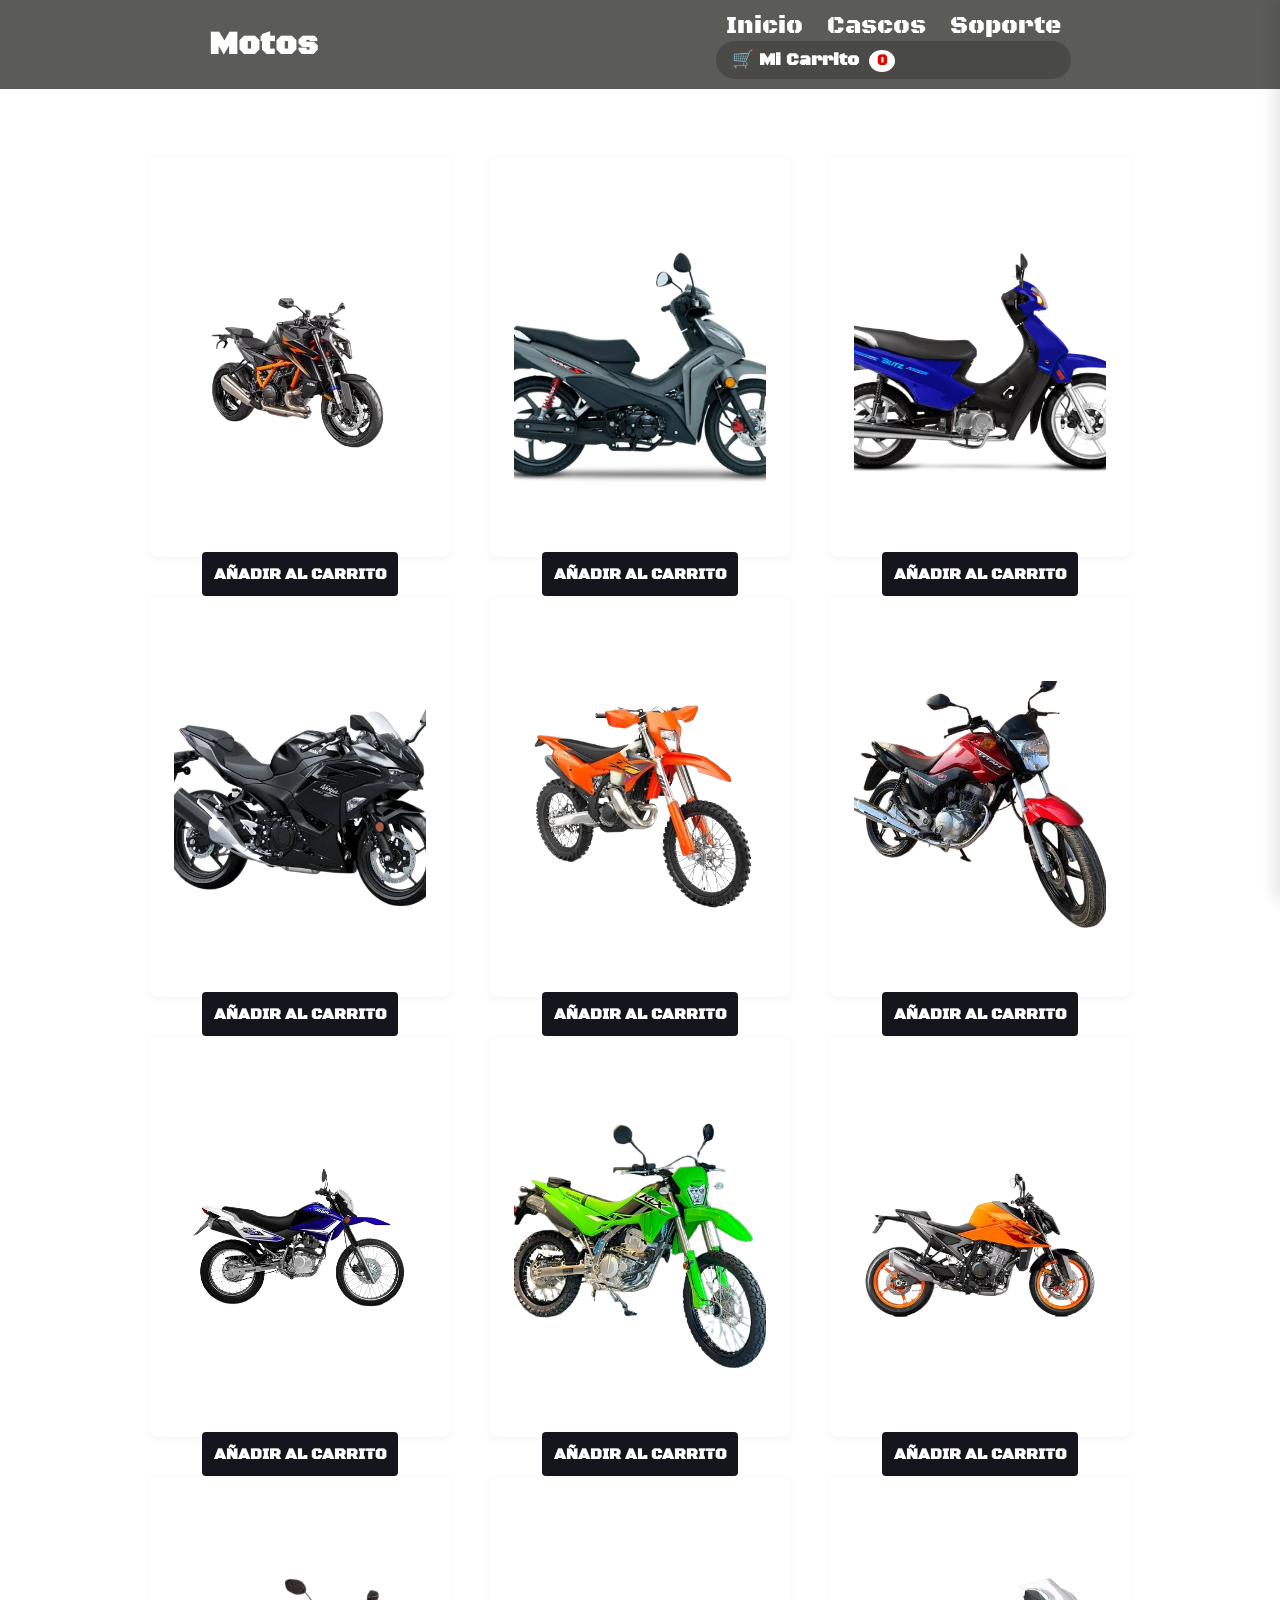
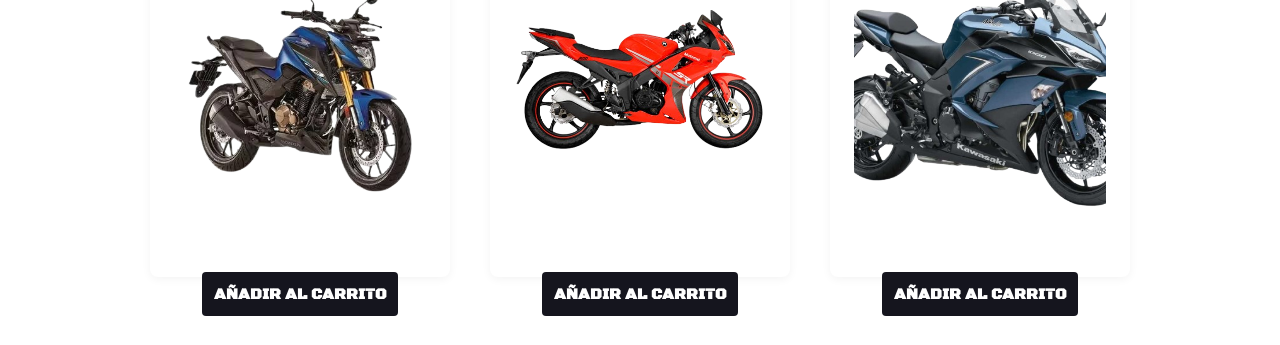
<file: index.html>
<!DOCTYPE html>
<html lang="es">
<head>
    <meta charset="UTF-8">
    <meta name="viewport" content="width=device-width, initial-scale=1.0">
    <title>Document</title>
    <link rel="stylesheet" href="estilos.css">
</head>
<body>
    <header>
        <h1>Motos </h1>
        <nav>
            <a href="index.html">Inicio</a>
            <a href="contacto.html">Cascos</a>
            <a href="soporte.html">Soporte</a>
        <div id="cart-icon">
            🛒 Mi Carrito <span id="cart-count">0</span>
        </div>
        </nav>
    </header>
    <main>
        
            <div class="card">
                <div class="card-titulo">
                    <h1>KTM </h1>
                </div>
                <div class="card-img">
                    <img src="spr-duk-removebg-preview.png" alt="">
                </div>
                <div class="card-info">
                    <p>Super Duke 1390</p>
                    <p>$43.000.000</p>
                <button class="add-to-cart" data-id="1" data-name="SUPER DUKE" data-price="43000000">Añadir al carrito</button>
                </div>
            </div>
            <div class="card">
                <div class="card-titulo">
                    <h1>Honda</h1>
                </div>
                <div class="card-img">
                    <img src="honda-wave-110-plata.webp" alt="">
                </div>
                <div class="card-info">
                    <p>wave 110</p>
                    <p>$4.490.000</p>
                <button class="add-to-cart" data-id="2" data-name="WAVE" data-price="4490000">Añadir al carrito</button>
                </div>
            </div>
            <div class="card">
                <div class="card-titulo"></div>
                    <h1>Motomel</h1>
                <div class="card-img">
                    <img src="blitz.webp" alt="">
                </div>
                <div class="card-info">
                    <p>Blitz 110</p>
                    <p>$1.890.000</p>
                    <button class="add-to-cart" data-id="3" data-name="BLITZ" data-price="1890000">Añadir al carrito</button>
                </div>
            </div>
            <div class="card">
                <div class="card-titulo">
                    <h1>Kawasaki</h1>
                </div>
                <div class="card-img">
                    <img src="kawasaki-removebg-preview.png" alt="">
                </div>
                <div class="card-info">
                    <p>Ninja h2r</p>
                    <p>$22.000.000</p>
                <button class="add-to-cart" data-id="4" data-name="NINJA" data-price="22000000">Añadir al carrito</button>    
                </div>
            </div>
            
        </div> 
            <div class="card">
                <div class="card-titulo">
                    <h1>KTM </h1>
                </div>
                <div class="card-img">
                    <img src="xc-w_150-removebg-preview.png" alt="">
                </div>
                <div class="card-info">
                    <p>XC-W 150</p>
                    <p>$15.000.000</p>
                    <button class="add-to-cart" data-id="5" data-name="XC-W" data-price="15000000">Añadir al carrito</button>
                </div>
            </div>
            <div class="card">
                <div class="card-titulo">
                    <h1>Honda</h1>
                </div>
                <div class="card-img">
                    <img src="cg_150-removebg-preview.png" alt="">
                </div>
                <div class="card-info">
                    <p>CG 150/Modelo 2021</p>
                    <p>$6.500.000</p>
                    <button class="add-to-cart" data-id="6" data-name="CG 150" data-price="6500000">Añadir al carrito</button>
                </div>
            </div>
            <div class="card">
                <div class="card-titulo"></div>
                    <h1>Motomel</h1>
                <div class="card-img">
                    <img src="skua-removebg-preview.png" alt="">
                </div>
                <div class="card-info">
                    <p>CX-150</p>
                    <p>$5.450.000</p>
                    <button class="add-to-cart" data-id="7" data-name="CX-150" data-price="5450000">Añadir al carrito</button>
                </div>
            </div>
            <div class="card">
                <div class="card-titulo">
                    <h1>Kawasaki</h1>
                </div>
                <div class="card-img">
                    <img src="klx150-removebg-preview.png" alt="">
                </div>
                <div class="card-info">
                    <p>Klx 150</p>
                    <p>$13.500.000</p>
                    <button class="add-to-cart" data-id="8" data-name="KLX 150" data-price="13500000">Añadir al carrito</button>
                </div>
            </div>
            
        </div> 
        <div class="card">
                <div class="card-titulo">
                    <h1>KTM </h1>
                </div>
                <div class="card-img">
                    <img src="ktm_290-removebg-preview.png" alt="">
                </div>
                <div class="card-info">
                    <p>Duke 290</p>
                    <p>$10.000.000</p>
                    <button class="add-to-cart" data-id="9" data-name="DUKE 290" data-price="10000000">Añadir al carrito</button>
                </div>
            </div>
            <div class="card">
                <div class="card-titulo">
                    <h1>Honda</h1>
                </div>
                <div class="card-img">
                    <img src="cb_200-removebg-preview.png" alt="">
                </div>
                <div class="card-info">
                    <p>CB 200</p>
                    <p>$4.550.000</p>
                    <button class="add-to-cart" data-id="10" data-name="CB 200" data-price="4550000">Añadir al carrito</button>
                </div>
            </div>
            <div class="card">
                <div class="card-titulo"></div>
                    <h1>Motomel</h1>
                <div class="card-img">
                    <img src="sr200-removebg-preview.png" alt="">
                </div>
                <div class="card-info">
                    <p>SR 200</p>
                    <p>$5.000.000</p>
                    <button class="add-to-cart" data-id="11" data-name="SR 200" data-price="5000000">Añadir al carrito</button>
                </div>
            </div>
            <div class="card">
                <div class="card-titulo">
                    <h1>Kawasaki</h1>
                </div>
                <div class="card-img">
                    <img src="Kawasaki-Z1000-SX-2019-removebg-preview.png" alt="">
                </div>
                <div class="card-info">
                    <p>z1000</p>
                    <p>$35.000.000</p>
                    <button class="add-to-cart" data-id="12" data-name="z1000" data-price="35000000">Añadir al carrito</button>
                </div>
            </div>
            
        </div> 
        <!-- Sidebar del carrito -->
        <aside id="carrito" class="oculto">
            <div class="carrito-header">
                <h2>Tu Carrito</h2>
                <button id="cerrar-carrito">✕</button>
            </div>
            <ul id="lista-carrito">
                <!-- Los items se renderizan acá por JS -->
            </ul>
            <div class="carrito-footer">
                <p>Total: $<span id="total-precio">00.000.000</span></p>
                <button id="checkout">Finalizar Compra</button>
            </div>
        </aside>
        
    </main>
    <script src="main.js"></script>
</body>
</html>
</file>
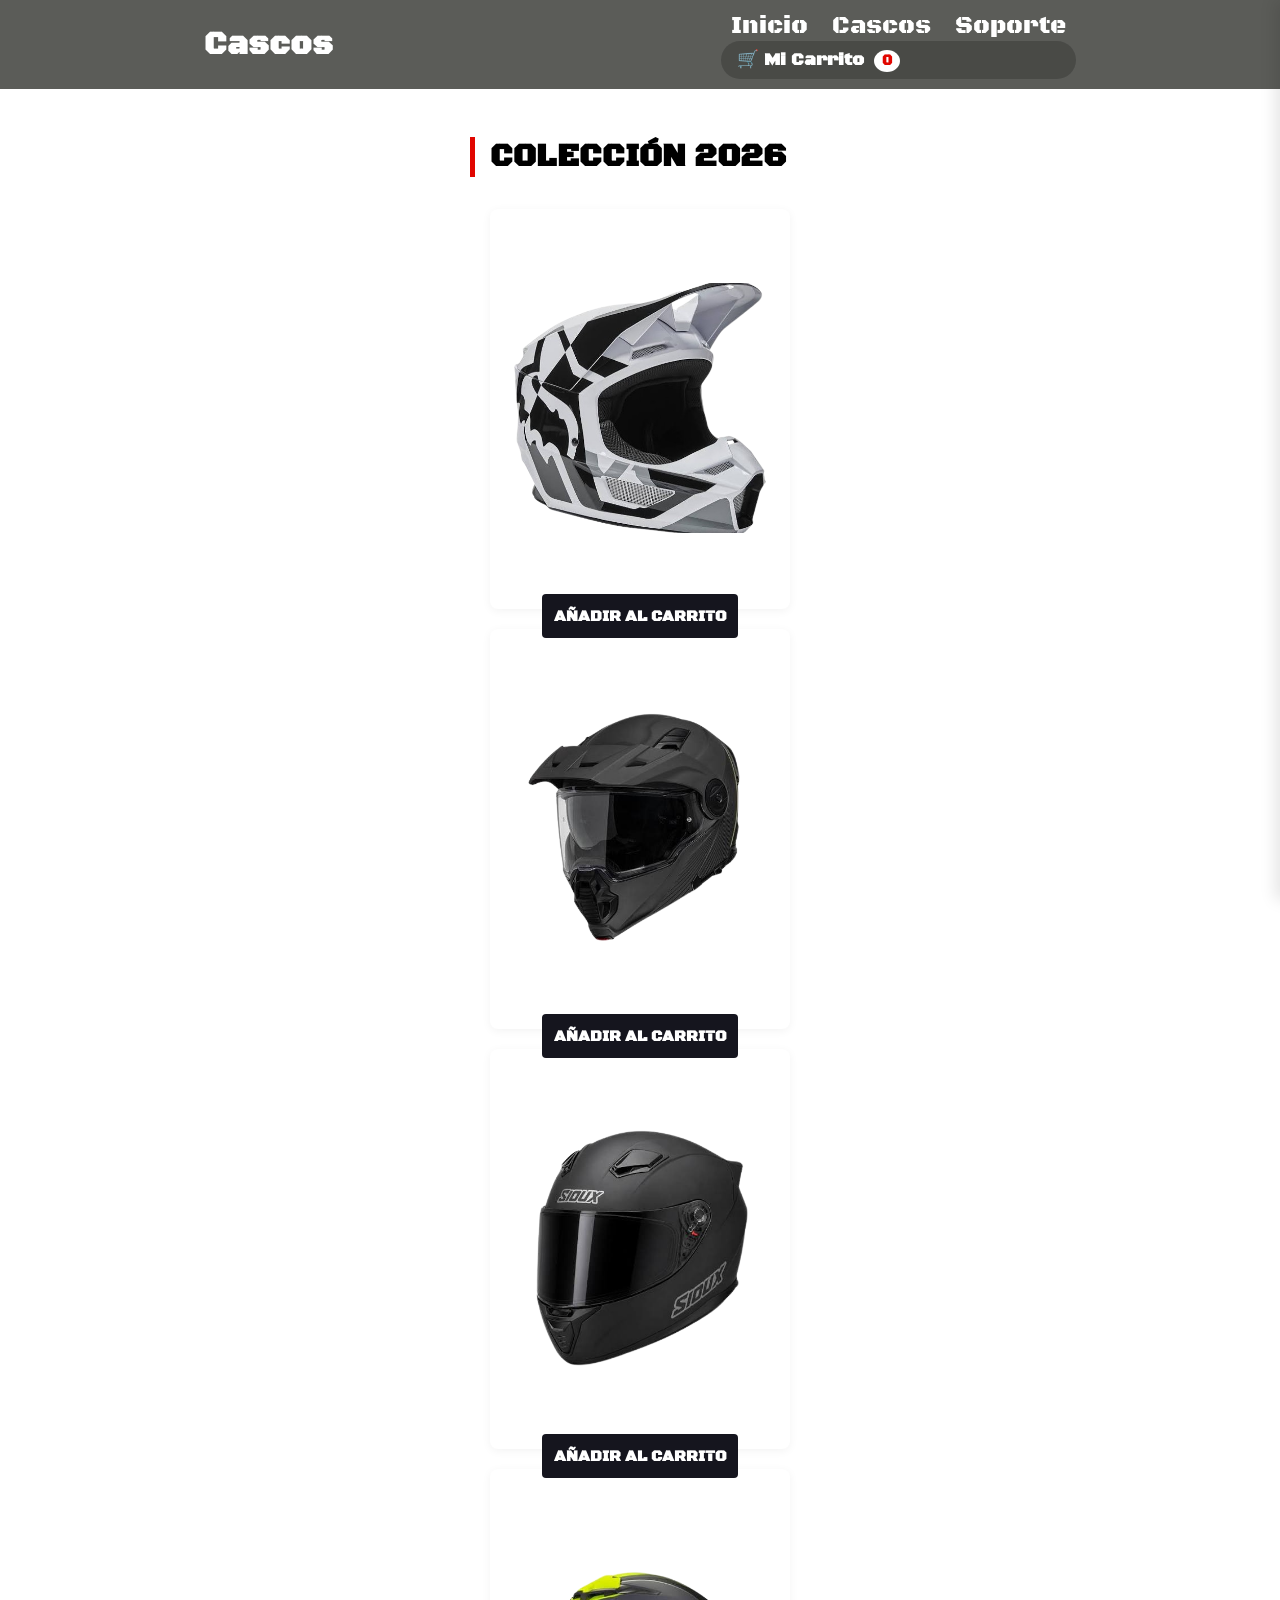
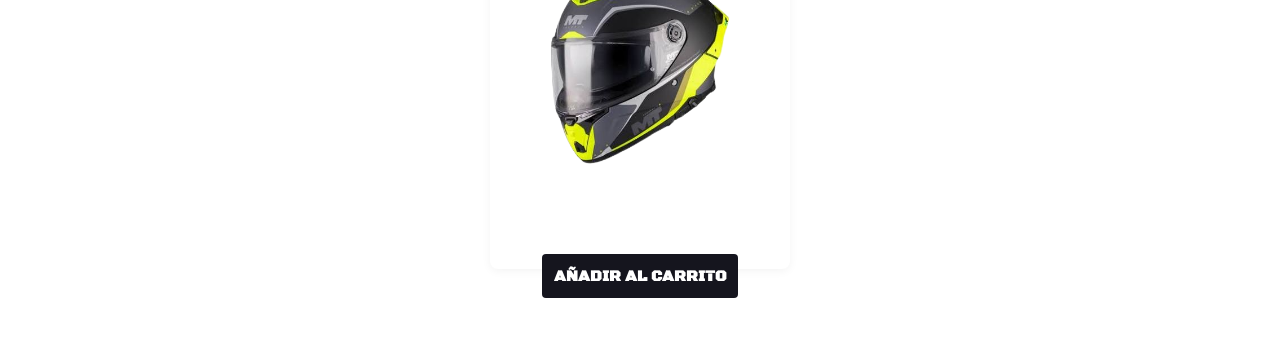
<file: contacto.html>
<!DOCTYPE html>
<html lang="es">
<head>
    <meta charset="UTF-8">
    <meta name="viewport" content="width=device-width, initial-scale=1.0">
    <title>Document</title>
    <link rel="stylesheet" href="estilos.css">
</head>
<body>
    <header>
        <h1>Cascos</h1>
        <nav>
            <a href="index.html">Inicio</a>
            <a href="contacto.html">Cascos</a>
            <a href="soporte.html">Soporte</a>
            <div id="cart-icon">
            🛒 Mi Carrito <span id="cart-count">0</span>
        </div>
        </nav>
    </header>
    <main>
        <section id="productos">
            <h2>Colección 2026</h2>
        <div class="card">
                <div class="card-titulo">
                    <h1>KTM </h1>
                </div>
                <div class="card-img">
                    <img src="CASCO4-removebg-preview.png" alt="">
                </div>
                <div class="card-info">
                    <p>Casco FOX</p>
                    <p>$45.000</p>
                    <button class="add-to-cart" data-id="1" data-name="Campera Red Bull" data-price="120">Añadir al carrito</button>
                </div>
            </div>
            <div class="card">
                <div class="card-titulo">
                    <h1>Honda</h1>
                </div>
                <div class="card-img">
                    <img src="CASCO3-removebg-preview.png" alt="">
                </div>
                <div class="card-info">
                    <p>Casco IXS</p>
                    <p>$35.000</p>
                    <button class="add-to-cart" data-id="2" data-name="Campera Red Bull" data-price="120">Añadir al carrito</button>
                </div>
            </div>
            <div class="card">
                <div class="card-titulo"></div>
                    <h1>Motomel</h1>
                <div class="card-img">
                    <img src="CASCO1-removebg-preview.png" alt="">
                </div>
                <div class="card-info">
                    <p>RS1</p>
                    <p>$30.000</p>
                    <button class="add-to-cart" data-id="3" data-name="Campera Red Bull" data-price="120">Añadir al carrito</button>
                </div>
            </div>
            <div class="card">
                <div class="card-titulo">
                    <h1>Kawasaki</h1>
                </div>
                <div class="card-img">
                    <img src="CASMT-removebg-preview.png" alt="">
                </div>
                <div class="card-info">
                    <p>Casco MT</p>
                    <p>$40.000</p>
                    <button class="add-to-cart" data-id="4" data-name="Campera Red Bull" data-price="120">Añadir al carrito</button>
                </div>
            </div>
            <section>
        </div> 
        <!-- Sidebar del carrito -->
        <aside id="carrito" class="oculto">
            <div class="carrito-header">
                <h2>Tu Carrito</h2>
                <button id="cerrar-carrito">✕</button>
            </div>
            <ul id="lista-carrito">
                <!-- Los items se renderizan acá por JS -->
            </ul>
            <div class="carrito-footer">
                <p>Total: $<span id="total-precio">0.00</span></p>
                <button id="checkout">Finalizar Compra</button>
            </div>
        </aside>
        
    </main>
    <script src="main.js"></script>
</body>
</html>
</file>
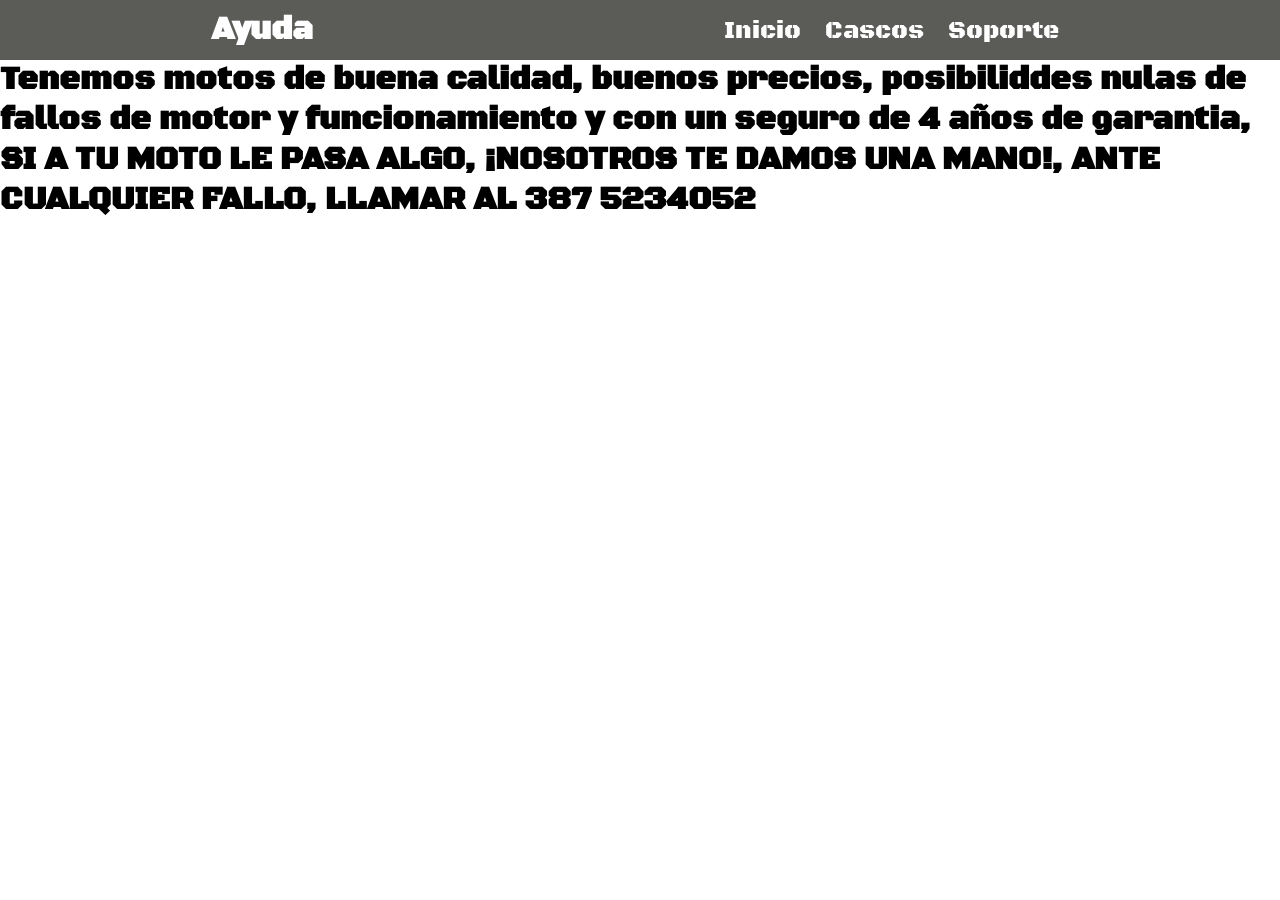
<file: soporte.html>
<!DOCTYPE html>
<html lang="es">
<head>
    <meta charset="UTF-8">
    <meta name="viewport" content="width=device-width, initial-scale=1.0">
    <title>Document</title>
    <link rel="stylesheet" href="soporte.css">
</head>
<body>
    <header>
        <h1>Ayuda</h1>
        <nav>
            <a href="index.html">Inicio</a>
            <a href="contacto.html">Cascos</a>
            <a href="soporte.html">Soporte</a>
        </nav>
    </header>
    <main>
        <h1>Tenemos motos de buena calidad, buenos precios, posibiliddes nulas de fallos de motor y funcionamiento y con un seguro de 4 años de garantia, SI A TU MOTO LE PASA ALGO, ¡NOSOTROS TE DAMOS UNA MANO!, ANTE CUALQUIER FALLO, LLAMAR AL 387 5234052</h1>
        
    </main>
    
</body>
</html>
</file>
<file: estilos.css>
@import url('https://fonts.googleapis.com/css2?family=Black+Ops+One&display=swap');
*{
    margin: 0;
    padding: 0;
    box-sizing: border-box;
}
header{
    background-color: rgb(171, 199, 116);
    box-shadow: 2px 2px 2px white;
    display: flex;
    align-items: center;
    justify-content: space-around;
    color: white;
    padding: 10px;
}
header a{
    color: white;
    text-decoration: none;
    margin: 10px;
    font-size: 25px;
}
main{
    display: flex;
    flex-wrap: wrap;
    justify-content: center;
    align-items: center;
}
.card{
    width: 300px;
    height: 400px;
    background-color: rgb(157, 185, 101);
    margin: 20px;
    border-radius: center;
}
.card img{
    width: 100%;
    height: 200px;
    border-radius: 10px 10px 0 0;
}
.card h1{
    text-align: center;
    margin: 10px;
    color: white;
}
*{
    font-family: "Black Ops One", system-ui;

    margin: 0;
    padding: 0;
    box-sizing: border-box;
}
header{
    font-family: "Black Ops One", system-ui;

    background-color: rgb(91, 92, 88);
    box-shadow: 2px 2px 2px white;
    display: flex;
    align-items: center;
    justify-content: space-around;
    color: white;
    padding: 10px;
}
header a{
    color: white;
    text-decoration: none;
    margin: 10px;
    font-size: 25px;
}
main{
    display: flex;
    flex-wrap: wrap;
    justify-content: center;
    align-items: center;
}
.card{
    width: 300px;
    height: 400px;
    background-color: rgb(91, 92, 88);
    margin: 20px;
    border-radius: center;
}
.card img{
    width: 100%;
    height: 200px;
    border-radius: 10px 10px 0 0;
}
.card h1{
    font-family: "Black Ops One", system-ui;
    text-align: center;
    margin: 10px;
    color: white;
    
}

@media(max-width: 768px){
    header{
        background-color: rgb(92, 94, 89);
    }
}
p{
    color: white;
}
#cart-icon {
    cursor: pointer;
    font-weight: bold;
    font-size: 1.1rem;
    background: rgba(0,0,0,0.2);
    padding: 8px 16px;
    border-radius: 20px;
    transition: background 0.3s;
}

#cart-icon:hover {
    background: rgba(0,0,0,0.4);
}

#cart-count {
    background: #fff;
    color: #e10600;
    border-radius: 50%;
    padding: 2px 8px;
    margin-left: 5px;
    font-size: 0.9rem;
}
#cart-icon:hover {
    background: rgba(0,0,0,0.4);
}

#cart-count {
    background: #fff;
    color: #e10600;
    border-radius: 50%;
    padding: 2px 8px;
    margin-left: 5px;
    font-size: 0.9rem;
}

main {
    padding: 3rem;
    position: relative;
    overflow-x: hidden;
}

h2 {
    margin-bottom: 2rem;
    font-size: 2rem;
    text-transform: uppercase;
    border-left: 5px solid #e10600;
    padding-left: 15px;
}

.grid-productos {
    display: grid;
    grid-template-columns: repeat(auto-fit, minmax(280px, 1fr));
    gap: 2rem;
}

.card {
    background: #ffffff;
    border-radius: 8px;
    padding: 1.5rem;
    box-shadow: 0 2px 10px rgba(0,0,0,0.05);
    text-align: center;
    transition: transform 0.2s, box-shadow 0.2s;
    display: flex;
    flex-direction: column;
}

.card:hover {
    transform: translateY(-5px);
    box-shadow: 0 8px 20px rgba(0,0,0,0.15);
}

.card img {
    width: 100%;
    height: 250px;
    object-fit: cover;
    border-radius: 4px;
    margin-bottom: 1rem;
}

.card h3 {
    font-size: 1.2rem;
    margin-bottom: 0.5rem;
    flex-grow: 1;
}

.precio {
    color: #e10600;
    font-weight: 900;
    font-size: 1.5rem;
    margin-bottom: 1rem;
}

.add-to-cart {
    background-color: #15151e;
    color: #ffffff;
    border: none;
    padding: 12px;
    font-size: 1rem;
    font-weight: bold;
    border-radius: 4px;
    cursor: pointer;
    text-transform: uppercase;
    transition: background-color 0.2s;
}

.add-to-cart:hover {
    background-color: #e10600;
}

/* Sidebar Carrito */
#carrito {
    background: #ffffff;
    border-left: 1px solid #ddd;
    box-shadow: -5px 0 15px rgba(0,0,0,0.1);
    width: 350px;
    position: fixed;
    right: 0;
    top: 0;
    height: 100vh;
    transform: translateX(100%);
    transition: transform 0.3s cubic-bezier(0.4, 0, 0.2, 1);
    z-index: 100;
    display: flex;
    flex-direction: column;
}

#carrito.abierto {
    transform: translateX(0);
}

.carrito-header {
    background: #15151e;
    color: white;
    padding: 1.5rem;
    display: flex;
    justify-content: space-between;
    align-items: center;
}

.carrito-header h2 {
    margin: 0;
    border: none;
    padding: 0;
    font-size: 1.5rem;
}

#cerrar-carrito {
    background: none;
    border: none;
    color: white;
    font-size: 1.5rem;
    cursor: pointer;
}

#lista-carrito {
    list-style: none;
    flex-grow: 1;
    overflow-y: auto;
    padding: 1.5rem;
}

#lista-carrito li {
    display: flex;
    justify-content: space-between;
    align-items: center;
    margin-bottom: 15px;
    padding-bottom: 15px;
    border-bottom: 1px solid #eee;
}

.item-info {
    display: flex;
    flex-direction: column;
}

.item-nombre {
    font-weight: bold;
    margin-bottom: 5px;
}

.item-precio {
    color: #666;
}

.btn-eliminar {
    color: #e10600;
    cursor: pointer;
    background: none;
    border: none;
    font-weight: bold;
    font-size: 1.2rem;
}

.carrito-footer {
    padding: 1.5rem;
    background: #f9f9f9;
    border-top: 1px solid #eee;
}

.carrito-footer p {
    font-size: 1.2rem;
    font-weight: bold;
    margin-bottom: 1rem;
    display: flex;
    justify-content: space-between;
}

#checkout {
    width: 100%;
    background-color: #c70000;
    color: rgb(255, 255, 255);
    border: none;
    padding: 15px;
    font-size: 1.1rem;
    font-weight: bold;
    border-radius: 4px;
    cursor: pointer;
    text-transform: uppercase;
}

#checkout:hover {
    background-color: #218838;
}
</file>
<file: soporte.css>
@import url('https://fonts.googleapis.com/css2?family=Black+Ops+One&display=swap');
.card{
    width: 300px;
    height: 400px;
    background-color: rgb(157, 185, 101);
    margin: 20px;
    border-radius: center;
}
.card img{
    width: 100%;
    height: 200px;
    border-radius: 10px 10px 0 0;
}
.card h1{
    text-align: center;
    margin: 10px;
    color: white;
}
*{
    font-family: "Black Ops One", system-ui;

    margin: 0;
    padding: 0;
    box-sizing: border-box;
}
header{
    font-family: "Black Ops One", system-ui;

    background-color: rgb(91, 92, 88);
    box-shadow: 2px 2px 2px white;
    display: flex;
    align-items: center;
    justify-content: space-around;
    color: white;
    padding: 10px;
}
header a{
    color: white;
    text-decoration: none;
    margin: 10px;
    font-size: 25px;
}
main{
    display: flex;
    flex-wrap: wrap;
    justify-content: center;
    align-items: center;
}
.card{
    width: 300px;
    height: 400px;
    background-color: rgb(91, 92, 88);
    margin: 20px;
    border-radius: center;
}
.card img{
    width: 100%;
    height: 200px;
    border-radius: 10px 10px 0 0;
}
.card h1{
    font-family: "Black Ops One", system-ui;
    text-align: center;
    margin: 10px;
    color: white;
    
}

@media(max-width: 768px){
    header{
        background-color: rgb(92, 94, 89);
    }
}
p{
    color: rgb(0, 0, 0);
}
</file>
